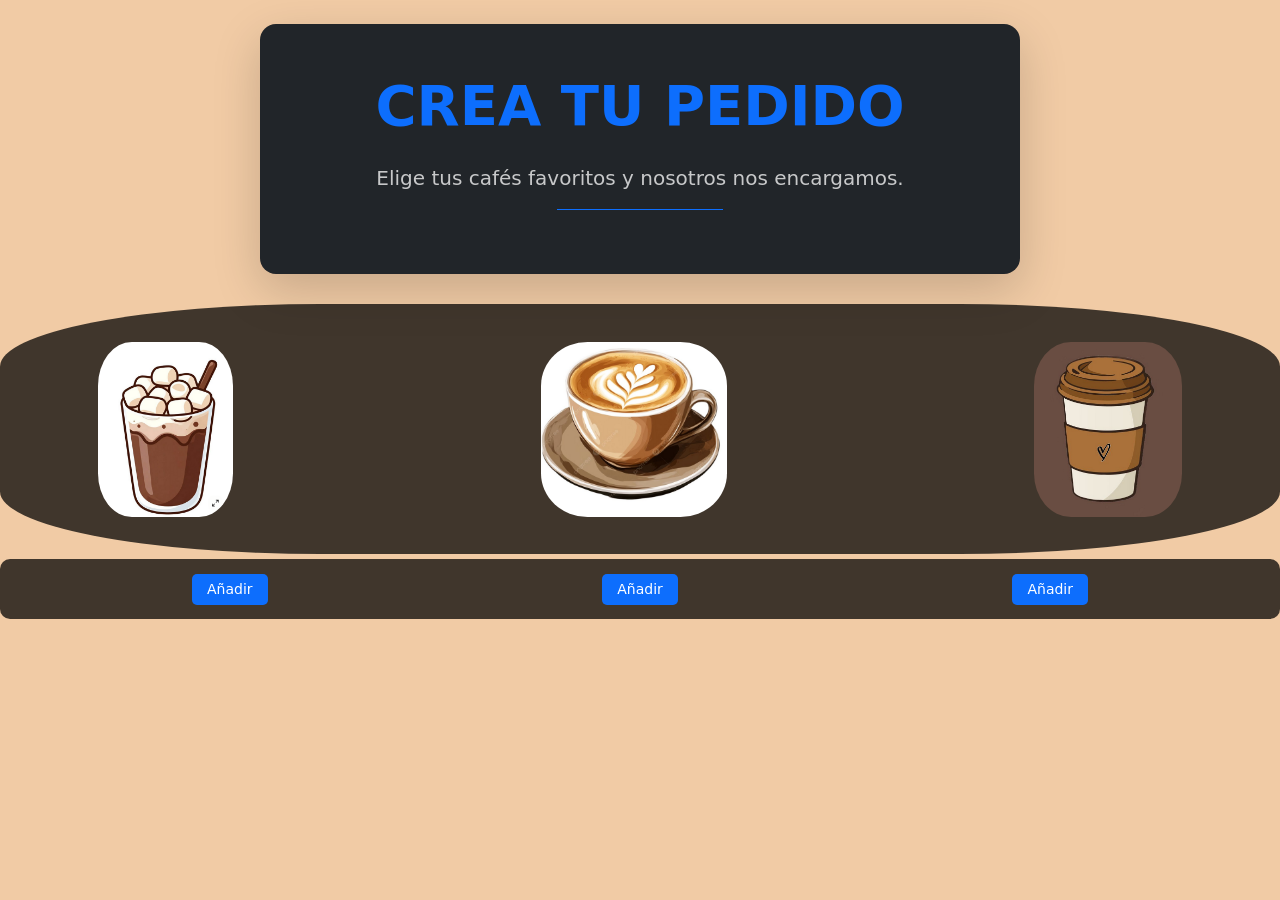
<file: pages/hacer_pedido.html>
<!DOCTYPE html>
<html lang="es">
<head>
    <meta charset="UTF-8">
    <meta name="viewport" content="width=device-width, initial-scale=1.0">
    <title>Hacer Pedido - Rats Coffee</title>
    <!-- Bootstrap CSS -->
    <link href="https://cdn.jsdelivr.net/npm/bootstrap@5.3.0/dist/css/bootstrap.min.css" rel="stylesheet">
    <link rel="stylesheet" href="../css/hacer_pedido.css">
</head>
<body>
    <!-- Saludo dinámico -->
    <p id="saludoUsuario" class="text-center mt-3 fw-bold"></p>

    <div class="container mt-4"> 
        <div class="row justify-content-center">
            <div class="col-md-8 bg-dark text-white p-5 rounded-4 shadow-lg text-center">
               <h1 class="display-4 text-uppercase fw-bold text-primary mb-4">Crea tu pedido</h1>
               <p class="lead opacity-75">Elige tus cafés favoritos y nosotros nos encargamos.</p>
               <hr class="w-25 mx-auto border-primary opacity-100">
            </div>
        </div>
    </div>

    <div class="ver_cafes">
        <img src="../resources/cafes/Captura de pantalla 2026-05-13 125055.png" title="1500$">
        <img src="../resources/cafes/cafe expresso.png" title="2500$">
        <img src="../resources/cafes/cafe2.png" title="2800$">
    </div>

    <div class="botones_carro">
        <div class="nav-cafe">
            <button class="btn-carro" onclick="agregarAlCarro('Espresso', 1500)">Añadir</button>
            <button class="btn-carro" onclick="agregarAlCarro('Latte', 2500)">Añadir</button>
            <button class="btn-carro" onclick="agregarAlCarro('Capuccino', 2800)">Añadir</button>
        </div>
    </div>

    <!-- Sección del Carrito -->
    <div id="seccion-carrito" class="container mt-4 p-3 bg-white rounded shadow" style="display: none; max-width: 500px;">
        <h4 class="text-dark">Tu Pedido</h4>
        <ul id="lista-items" class="list-group mb-3"></ul>
        <p class="fw-bold text-dark">Total: $<span id="precio-total">0</span></p>
        
        <!-- Botón Borrar Último -->
        <button class="btn btn-danger w-100 mb-2" onclick="borrarUltimo()">Borrar último</button>
        <!-- Botón Confirmar -->
        <button class="btn btn-success w-100" onclick="finalizarCompra()">Confirmar Compra</button>
    </div>

    <script src="../java/carrito.js"></script>
</body>
</html>
</file>
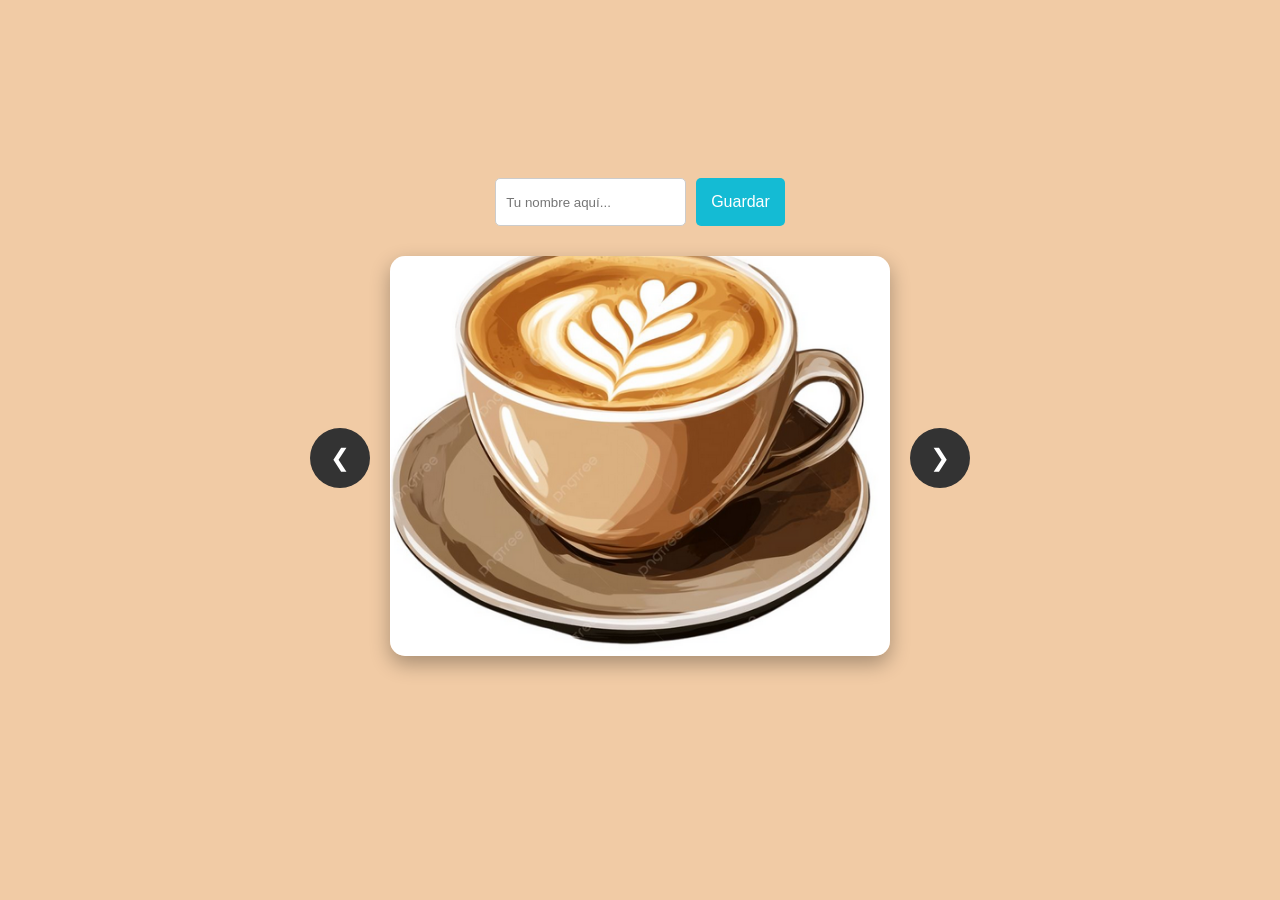
<file: pages/ver_cafes.html>
<!DOCTYPE html>
<html lang="en">
<head>
    <meta charset="UTF-8">
    <meta name="viewport" content="width=device-width, initial-scale=1.0">
    <link rel="stylesheet" href="../css/ver_cafes.css">
    <title>Visor de Cafés</title>
</head>
<body>
    <div class="contenedor-principal">
        <!-- Sección del nombre arriba -->
        <div class="form-nombre">
            <input type="text" id="inputNombre" placeholder="Tu nombre aquí..." class="form-control">
            <button onclick="guardar()" class="btn-guardar">Guardar</button>
        </div>

        <!-- Sección del carrusel -->
        <div class="carrusel-fotos">
            <button id="prev">❮</button>
            <div class="visor-container">
                <img id="visor" src="../resources/cafes/cafe expresso.png" alt="Café">
            </div>
            <button id="next">❯</button>
        </div>
        <p id="saludo"></p>

    <script src="../java/carrusel.js">hola</script>
</body>
</html>
</file>
<file: css/hacer_pedido.css>
body{
    background-color:#f1cba5;
}

.centrar{
    display: flex;
    align-items: center;
    justify-content: center;
    margin-top: 25vh;
}
.crear_pedido_text{
    background-color: #d3b290;
    height: 300px;
}

.ver_cafes{
    width: 100%;
    display: flex;
    align-items: center;
    justify-content: center;
    background-color: rgba(0, 0, 0, 0.733);
    border-radius: 25%;
    height: 250px;
    margin-top: 30px;
    
}

.ver_cafes img {
    max-width: 70%;
    max-height: 70%;
    object-fit: contain; /* Esto evita que se deforme */
    border-radius: inherit; /* Para que la imagen también tenga las esquinas redondeadas */
    margin: 12%;
    transition: all 0.9 ease;
}

.ver_cafes img:hover {
    transform: scale(1.1); /* Agranda la imagen un 10% */
    filter: brightness(0.4) blur(2px); /* Le da un toque de luz */
    cursor: pointer; /* Cambia el cursor a la manito de clic */
}

.botones_carro {
    width: 100%;
    display: flex;
    align-items: center;
    justify-content: center;
    background-color: rgba(0, 0, 0, 0.733);
    border-radius: 10px; /* Cambié 25% por 10px para que no parezca un óvalo raro */
    height: 60px;
    margin-top: 5px;
}

.nav-cafe {
    width: 70%; /* Le damos casi todo el ancho para que los botones se separen */
    display: flex; /* Activamos flexbox */
    justify-content: space-between; /* ¡ESTO hace la magia! Izquierda, Centro y Derecha */
    align-items: center;
}

/* Estilo para que los botones se vean bien */
.btn-carro {
    background-color: #0d6efd; /* Azul Bootstrap */
    color: white;
    border: none;
    padding: 5px 15px;
    border-radius: 5px;
    cursor: pointer;
    font-size: 14px;
    transition: 0.3s;
}

.btn-carro:hover {
    background-color: #0b5ed7;
    transform: scale(1.05);
}
</file>
<file: css/ver_cafes.css>
body {
    background-color: #f1cba5;
    font-family: Arial, sans-serif;
    margin: 0;
    display: flex;
    justify-content: center;
    align-items: center;
    height: 100vh;
}

.contenedor-principal {
    display: flex;
    flex-direction: column;
    align-items: center;
    gap: 30px;
}

.form-nombre {
    display: flex;
    gap: 10px;
}

.form-control {
    padding: 10px;
    border-radius: 5px;
    border: 1px solid #ccc;
    outline: none;
}

.carrusel-fotos {
    display: flex;
    align-items: center;
    gap: 20px;
}

#visor {
    width: 500px; 
    height: 400px;
    object-fit: cover;
    border-radius: 15px;
    box-shadow: 0 8px 20px rgba(0,0,0,0.3);
    transition: opacity 0.3s ease; /* Para un efecto suave */
}

button {
    padding: 15px;
    cursor: pointer;
    font-size: 24px;
    background: #333;
    color: white;
    border: none;
    border-radius: 50%; /* Botones circulares */
    width: 60px;
    height: 60px;
    display: flex;
    align-items: center;
    justify-content: center;
    transition: background 0.3s;
}

button:hover {
    background: #555;
}

.btn-guardar {
    border-radius: 5px;
    width: auto;
    height: auto;
    font-size: 16px;
    background: #14bbd4;
}
</file>
